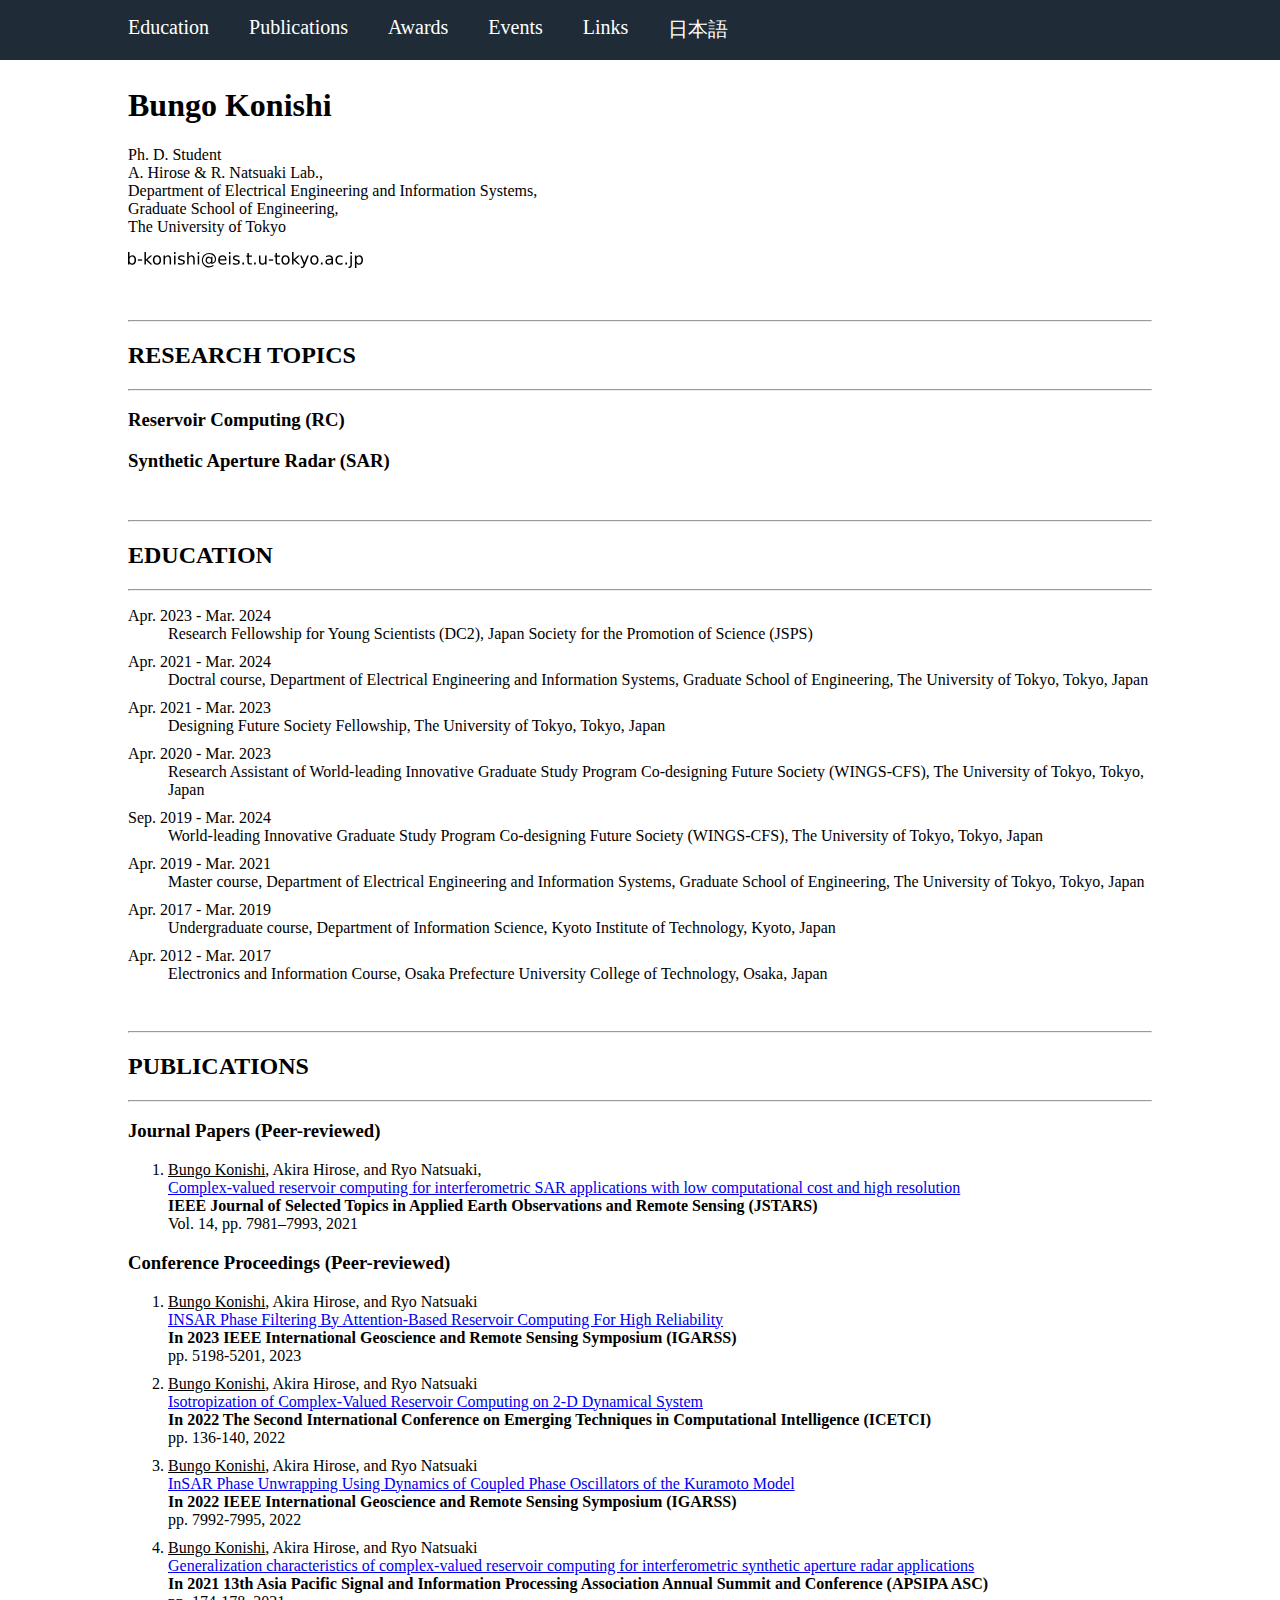
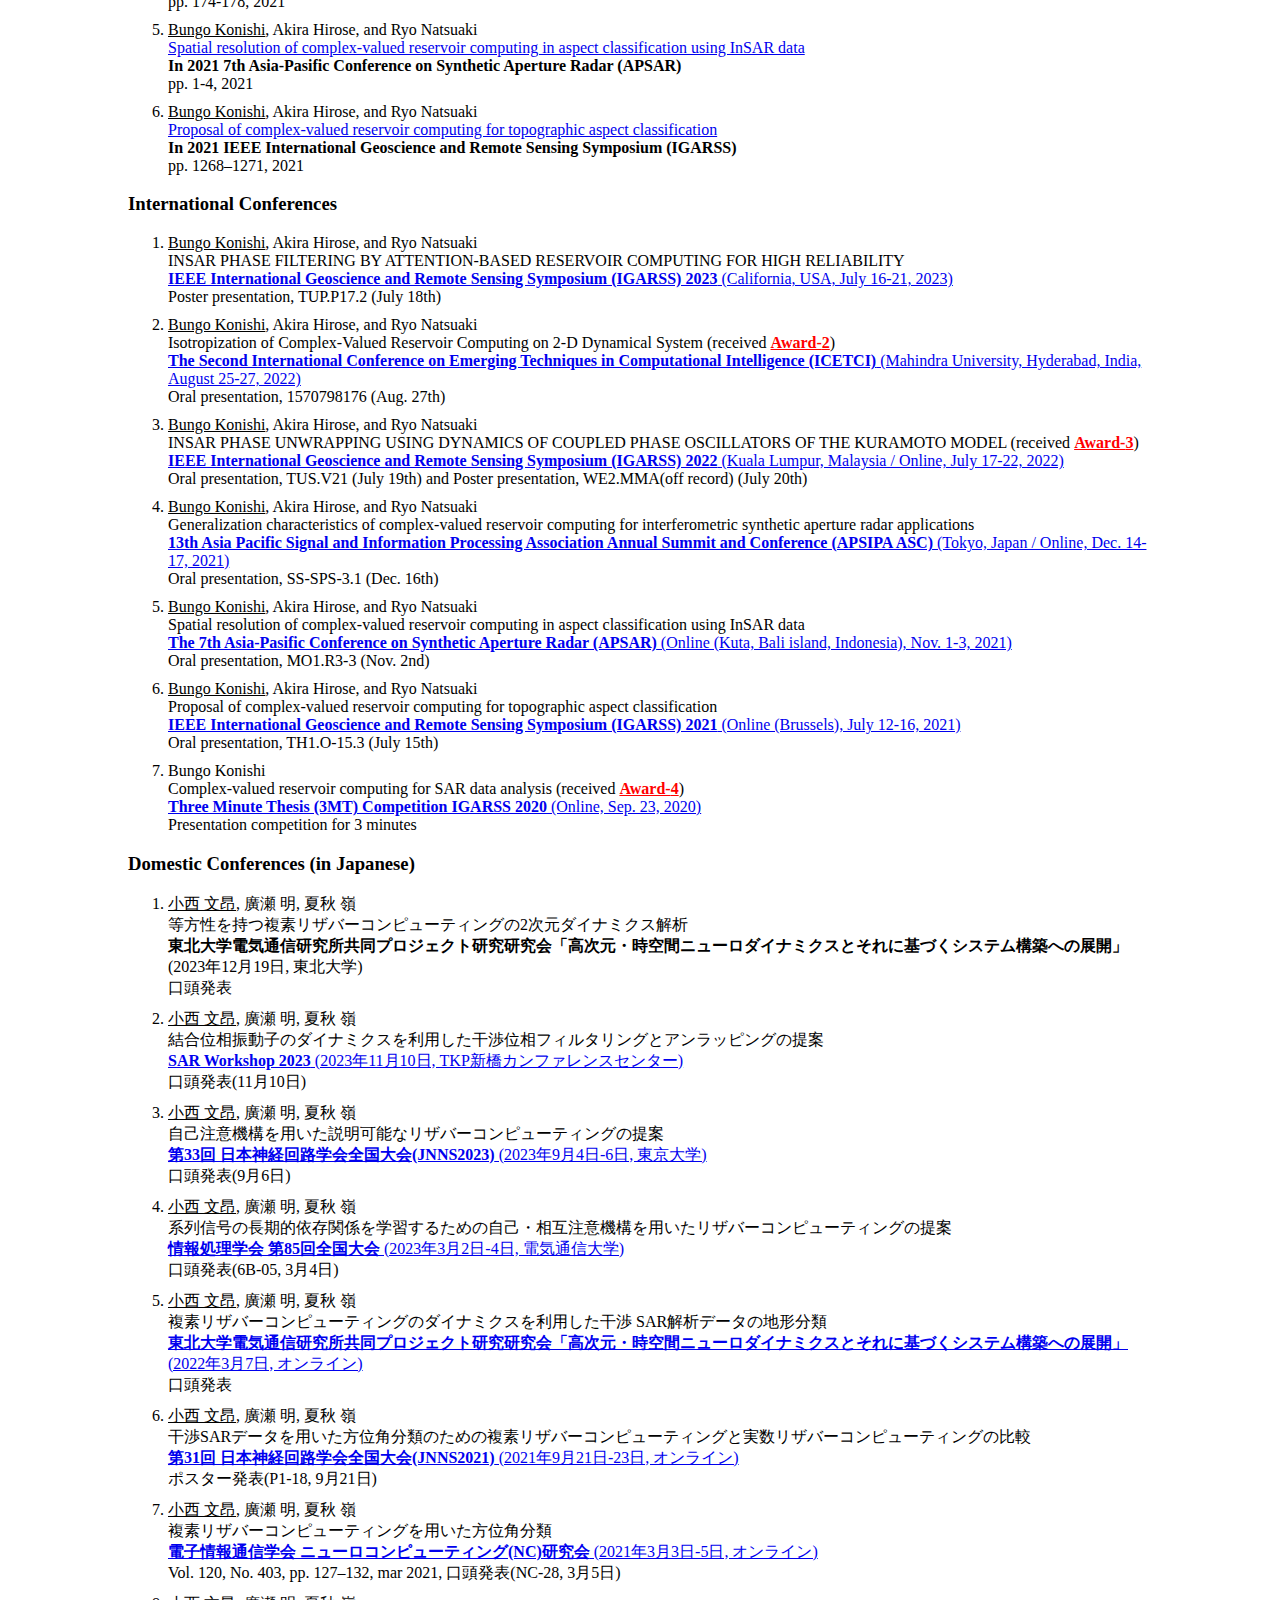
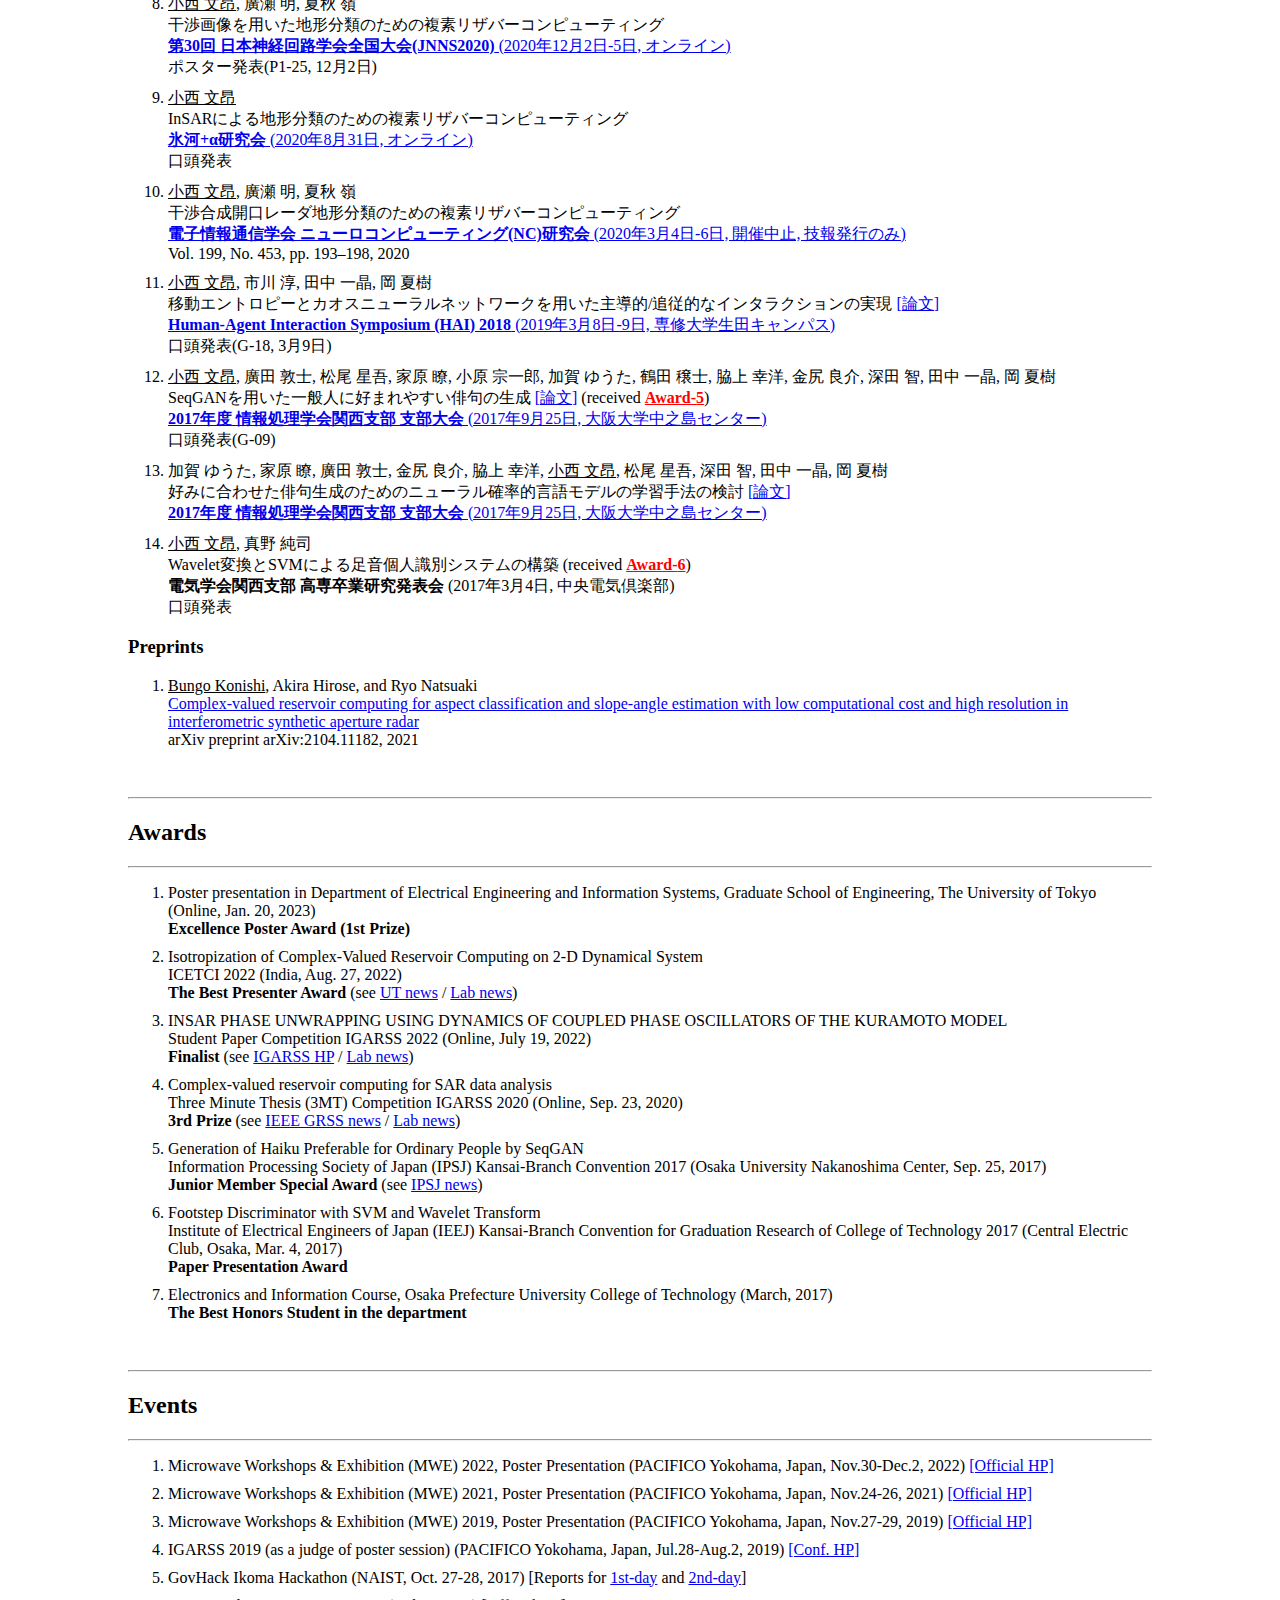
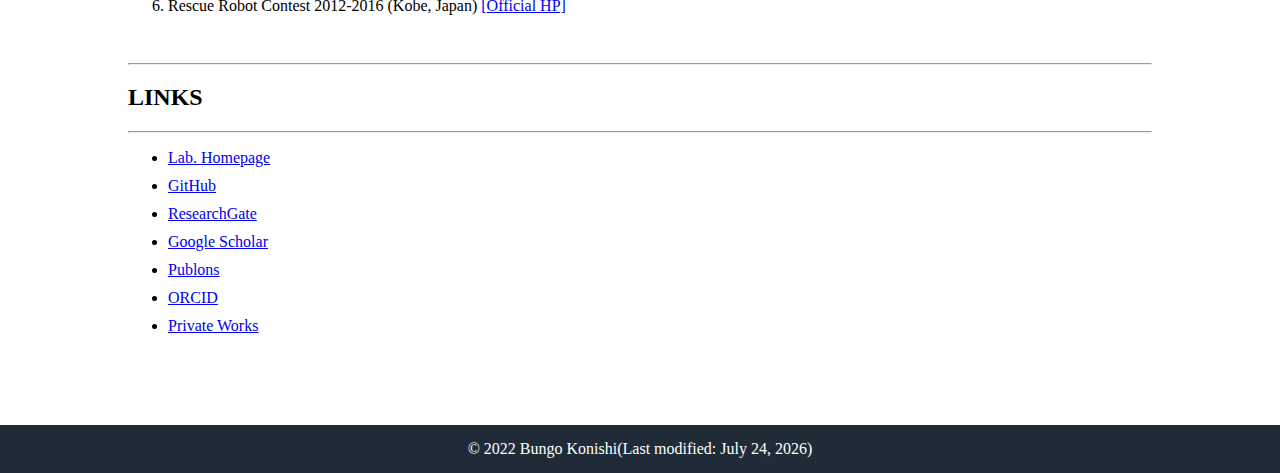
<file: index.html>
<!DOCTYPE html>
<html>
  <head>
    <meta http-equiv="Content-Type" content="text/html; charset=UTF-8">
    <meta name="format-detection" content="telephone=no">
    <meta name="viewport" content="width=device-width, initial-scale=1.0">

    <link rel="stylesheet" type="text/css" href="assets/css/index.css">
    <link rel="stylesheet" type="text/css" href="assets/css/mobile.css">
    <!-- Global site tag (gtag.js) - Google Analytics -->
    <script async src="https://www.googletagmanager.com/gtag/js?id=G-TQ9N5S80CD"></script>
    <script>
      window.dataLayer = window.dataLayer || [];
      function gtag(){dataLayer.push(arguments);}
      gtag('js', new Date());
      gtag('config', 'G-TQ9N5S80CD');
    </script>

    <script src="https://code.jquery.com/jquery-3.3.1.min.js" integrity="sha256-FgpCb/KJQlLNfOu91ta32o/NMZxltwRo8QtmkMRdAu8=" crossorigin="anonymous"></script>

    <meta name="keywords" content="Konishi Bungo,Bungo,小西文昂,文昂">

    <title>Bungo Konishi</title>
  </head>

  <body>

    <header id='header-pc'>

      <nav class='nav'>
        <ul class='header-toc'>
          <li><a href="#education" class='toc' ja='経歴'>Education</a></li>
          <li><a href="#publications" class='toc' ja='論文・発表'>Publications</a></li>
          <li><a href="#awards" class='toc' ja='受賞歴'>Awards</a></li>
          <li><a href="#events" class='toc' ja='イベント'>Events</a></li>
          <!--<li><a href="#skills" class='toc' ja='技能・スキル'>Skills</a></li> -->
          <li><a href="#links" class='toc' ja='関連リンク'>Links</a></li>
          <li><a href='' class='toc en-btn lang'>ENGLISH</a></li>
          <li><a href='' class='toc ja-btn lang'>日本語</a></li>

          <!--<li><img class='img-icon' src='assets/GitHub-Mark-120px-plus.png'></li>-->
        </ul>

      </nav>


    </header>

    <header id='header-mobile'>
      <div class="h-menu">
        <input id="h-menu_checkbox" class="h-menuCheckbox" type="checkbox">
        <label class="h-menu_icon" for="h-menu_checkbox"><span class="hamburger-icon"></span></label>
        <label id="h-menu_black" class="h-menuCheckbox" for="h-menu_checkbox"></label>
        <div id="h-menu_content">
          <ul>
            <li><a href="#education" class='toc' ja='経歴'>Education</a></li>
            <li><a href="#publications" class='toc' ja='論文・発表'>Publications</a></li>
            <li><a href="#awards" class='toc' ja='受賞歴'>Awards</a></li>
            <li><a href="#events" class='toc' ja='イベント'>Events</a></li>
            <li><a href="#skills" class='toc' ja='技能・スキル'>Skills</a></li> 
            <li><a href="#links" class='toc' ja='関連リンク'>Links</a></li>
            <li><a href='' class='toc en-btn lang'>ENGLISH</a></li>
            <li><a href='' class='toc ja-btn lang'>日本語</a></li>
            <li><span ja='文字サイズ'>Font Size</span> <input type='range' min='-50' max='50' class='font-size'></li>
          </ul>
        </div>
      </div>
    </header>


    <main>

    <h1 ja='小西　文昂'>Bungo Konishi</h1>

    <p ja='東京大学大学院 工学系研究科 電気系工学専攻<br>廣瀬・夏秋研究室<br>博士課程'>
      Ph. D. Student<br>
      A. Hirose &amp; R. Natsuaki Lab.,<br>
      Department of Electrical Engineering and Information Systems,<br>
      Graduate School of Engineering,<br>
      The University of Tokyo<br>
    </p>
    <p>
    <img class='fixed-characters' src='assets/contact.svg'/>
    </p>


    <hr id="topic" class='top-hr'>
    <h2 ja='研究トピック'>RESEARCH TOPICS</h2>
    <hr>
    <h3 ja='リザバーコンピューティング (RC)'>Reservoir Computing (RC)</h3>
    <h3 ja='合成開口レーダ (SAR)'>Synthetic Aperture Radar (SAR)</h3>

    <hr id="education" class='top-hr'>
    <h2 ja='経歴'>EDUCATION</h2>
    <hr>

    <dl>
      <dt>Apr. 2023 - Mar. 2024</dt>
      <dd ja='日本学術振興会 特別研究員(DC2)'>Research Fellowship for Young Scientists (DC2), Japan Society for the Promotion of Science (JSPS)</dd>
      <dt>Apr. 2021 - Mar. 2024</dt>
      <dd ja='東京大学大学院 工学系研究科 電気系工学専攻 博士課程'>Doctral course, Department of Electrical Engineering and Information Systems, Graduate School of Engineering, The University of Tokyo, Tokyo, Japan</dd>
      <dt>Apr. 2021 - Mar. 2023</dt>
      <dd ja='東京大学未来社会デザインフェローシップ'>Designing Future Society Fellowship, The University of Tokyo, Tokyo, Japan</dd>
      <dt>Apr. 2020 - Mar. 2023</dt>
      <dd ja='東京大学「未来社会協創」国際卓越大学院 リサーチアシスタント'>Research Assistant of World-leading Innovative Graduate Study Program Co-designing Future Society (WINGS-CFS), The University of Tokyo, Tokyo, Japan</dd>
      <dt>Sep. 2019 - Mar. 2024</dt>
      <dd ja='東京大学「未来社会協創」国際卓越大学院'>World-leading Innovative Graduate Study Program Co-designing Future Society (WINGS-CFS), The University of Tokyo, Tokyo, Japan</dd>
      <dt>Apr. 2019 - Mar. 2021</dt>
      <dd ja='東京大学大学院 工学系研究科 電気系工学専攻 修士課程'>Master course, Department of Electrical Engineering and Information Systems, Graduate School of Engineering, The University of Tokyo, Tokyo, Japan</dd>
      <!--<dt>Apr. 2017 - Sept. 2017</dt>
      -<dd ja='村田製作所 インターンシップ'>Internship at Murata Manufacturing Co., Ltd., Kyoto, Japan</dd>-->
      <dt>Apr. 2017 - Mar. 2019</dt>
      <dd ja='京都工芸繊維大学 工芸科学部 情報工学課程'>Undergraduate course, Department of Information Science, Kyoto Institute of Technology, Kyoto, Japan</dd>
      <!--<dt>Aug. 2015</dt>
      <dd ja='豊橋技術科学大学 インターンシップ'>Internship at Toyohashi University of Technology, Aichi, Japan</dd>-->
      <dt>Apr. 2012 - Mar. 2017</dt>
      <dd ja='大阪府立大学工業高等専門学校 総合工学システム学科 電子情報コース'>Electronics and Information Course, Osaka Prefecture University College of Technology, Osaka, Japan</dd>
    </dl>

    <hr id="publications" class='top-hr'>
    <h2 ja='論文・発表'>PUBLICATIONS</h2>
    <hr>

    <h3 ja='査読付き論文誌'>Journal Papers (Peer-reviewed)</h3>
    <ol>
      <li>
        <u>Bungo Konishi</u>, Akira Hirose, and Ryo Natsuaki,<br>
        <a href="https://ieeexplore.ieee.org/document/9508158" target="_blank" rel="noopener noreferrer">Complex-valued reservoir computing for interferometric SAR applications with low computational cost and high resolution</a><br>
        <strong>IEEE Journal of Selected Topics in Applied Earth Observations and Remote Sensing (JSTARS)</strong><br>
        Vol. 14, pp. 7981–7993, 2021
      </li>
    </ol>

    <h3 ja='査読付き国際会議論文'>Conference Proceedings (Peer-reviewed)</h3>
    <ol>
      <li>
        <u>Bungo Konishi</u>, Akira Hirose, and Ryo Natsuaki<br>
        <a href="https://ieeexplore.ieee.org/document/10282066" target="_blank" rel="noopener noreferrer">INSAR Phase Filtering By Attention-Based Reservoir Computing For High Reliability</a><br>
        <strong>In 2023 IEEE International Geoscience and Remote Sensing Symposium (IGARSS)</strong><br>
        pp. 5198-5201, 2023
      </li>
      <li>
        <u>Bungo Konishi</u>, Akira Hirose, and Ryo Natsuaki<br>
        <a href="https://ieeexplore.ieee.org/document/9921365" target="_blank" rel="noopener noreferrer">Isotropization of Complex-Valued Reservoir Computing on 2-D Dynamical System</a><br>
        <strong>In 2022 The Second International Conference on Emerging Techniques in Computational Intelligence (ICETCI)</strong><br>
        pp. 136-140, 2022
      </li>
      <li>
        <u>Bungo Konishi</u>, Akira Hirose, and Ryo Natsuaki<br>
        <a href="https://ieeexplore.ieee.org/document/9883656" target="_blank" rel="noopener noreferrer">InSAR Phase Unwrapping Using Dynamics of Coupled Phase Oscillators of the Kuramoto Model</a><br>
        <strong>In 2022 IEEE International Geoscience and Remote Sensing Symposium (IGARSS)</strong><br>
        pp. 7992-7995, 2022
      </li>
      <li>
        <u>Bungo Konishi</u>, Akira Hirose, and Ryo Natsuaki<br>
        <a href="https://ieeexplore.ieee.org/document/9689245" target="_blank" rel="noopener noreferrer">Generalization characteristics of complex-valued reservoir computing for interferometric synthetic aperture radar applications</a><br>
        <strong>In 2021 13th Asia Pacific Signal and Information Processing Association Annual Summit and Conference (APSIPA ASC)</strong><br>
        pp. 174-178, 2021
      </li>
      <li>
        <u>Bungo Konishi</u>, Akira Hirose, and Ryo Natsuaki<br>
        <a href="https://ieeexplore.ieee.org/document/9688400" target="_blank" rel="noopener noreferrer">Spatial resolution of complex-valued reservoir computing in aspect classification using InSAR data</a><br>
        <strong>In 2021 7th Asia-Pasific Conference on Synthetic Aperture Radar (APSAR)</strong><br>
        pp. 1-4, 2021
      </li>
      <li>
        <u>Bungo Konishi</u>, Akira Hirose, and Ryo Natsuaki<br>
        <a href="https://ieeexplore.ieee.org/document/9554751" target="_blank" rel="noopener noreferrer">Proposal of complex-valued reservoir computing for topographic aspect classification</a><br>
        <strong>In 2021 IEEE International Geoscience and Remote Sensing Symposium (IGARSS)</strong><br>
        pp. 1268–1271, 2021
      </li>
    </ol>

    <h3 ja='国際会議発表'>International Conferences</h3>
    <ol>
      <li>
        <u>Bungo Konishi</u>, Akira Hirose, and Ryo Natsuaki<br>
        INSAR PHASE FILTERING BY ATTENTION-BASED RESERVOIR COMPUTING FOR HIGH RELIABILITY<br>
        <a href="https://www.2023.ieeeigarss.org/" target="_blank" rel="noopener noreferrer"><strong>IEEE International Geoscience and Remote Sensing Symposium (IGARSS) 2023</strong> (California, USA, July 16-21, 2023)</a><br>
        Poster presentation, TUP.P17.2 (July 18th)
      </li>
      <li>
        <u>Bungo Konishi</u>, Akira Hirose, and Ryo Natsuaki<br>
        Isotropization of Complex-Valued Reservoir Computing on 2-D Dynamical System (received <a href='#awards'>Award-<span class='icetci22'></span></a>)<br>
        <a href="https://www.ietcint.com/" target="_blank" rel="noopener noreferrer"><strong>The Second International Conference on Emerging Techniques in Computational Intelligence (ICETCI)</strong> (Mahindra University, Hyderabad, India, August 25-27, 2022)</a><br>
        Oral presentation, 1570798176 (Aug. 27th)
      </li>
      <li>
        <u>Bungo Konishi</u>, Akira Hirose, and Ryo Natsuaki<br>
        INSAR PHASE UNWRAPPING USING DYNAMICS OF COUPLED PHASE OSCILLATORS OF THE KURAMOTO MODEL (received <a href='#awards'>Award-<span class='igarss22'></span></a>)<br>
        <a href="https://www.igarss2022.org/" target="_blank" rel="noopener noreferrer"><strong>IEEE International Geoscience and Remote Sensing Symposium (IGARSS) 2022</strong> (Kuala Lumpur, Malaysia / Online, July 17-22, 2022)</a><br>
        Oral presentation, TUS.V21 (July 19th) and Poster presentation, WE2.MMA(off record) (July 20th)
      </li>
      <li>
        <u>Bungo Konishi</u>, Akira Hirose, and Ryo Natsuaki<br>
        Generalization characteristics of complex-valued reservoir computing for interferometric synthetic aperture radar applications<br>
        <a href="https://www.apsipa2021.org/" target="_blank" rel="noopener noreferrer"><strong>13th Asia Pacific Signal and Information Processing Association Annual Summit and Conference (APSIPA ASC)</strong> (Tokyo, Japan / Online, Dec. 14-17, 2021)</a><br>
        Oral presentation, SS-SPS-3.1 (Dec. 16th)
      </li>
      <li>
        <u>Bungo Konishi</u>, Akira Hirose, and Ryo Natsuaki<br>
        Spatial resolution of complex-valued reservoir computing in aspect classification using InSAR data<br>
        <a href="https://apsar2021.org/" target="_blank" rel="noopener noreferrer"><strong>The 7th Asia-Pasific Conference on Synthetic Aperture Radar (APSAR)</strong> (Online (Kuta, Bali island, Indonesia), Nov. 1-3, 2021)</a><br>
        Oral presentation, MO1.R3-3 (Nov. 2nd)
      </li>
      <li>
        <u>Bungo Konishi</u>, Akira Hirose, and Ryo Natsuaki<br>
        Proposal of complex-valued reservoir computing for topographic aspect classification<br>
        <a href="https://igarss2021.com/" target="_blank" rel="noopener noreferrer"><strong>IEEE International Geoscience and Remote Sensing Symposium (IGARSS) 2021</strong> (Online (Brussels), July 12-16, 2021)</a><br>
        Oral presentation, TH1.O-15.3 (July 15th)
      </li>
      <li>
        Bungo Konishi<br>
        Complex-valued reservoir computing for SAR data analysis (received <a href='#awards'>Award-<span class='igarss20'></span></a>)<br>
        <a href="https://www.grss-ieee.org/news-2/three-minute-thesis-3mt-competition-igarss-2020/" target="_blank" rel="noopener noreferrer"><strong>Three Minute Thesis (3MT) Competition IGARSS 2020</strong> (Online, Sep. 23, 2020)</a><br>
        Presentation competition for 3 minutes
      </li>
    </ol>

    <h3 ja='国内会議発表'>Domestic Conferences (in Japanese)</h3>
    <ol>
      <li>
        <u>小西 文昂</u>, 廣瀬 明, 夏秋 嶺<br>
        等方性を持つ複素リザバーコンピューティングの2次元ダイナミクス解析<br>
        <strong>東北大学電気通信研究所共同プロジェクト研究研究会「高次元・時空間ニューロダイナミクスとそれに基づくシステム構築への展開」</strong> (2023年12月19日, 東北大学)<br>
        口頭発表
      </li>
      <li>
        <u>小西 文昂</u>, 廣瀬 明, 夏秋 嶺<br>
        結合位相振動子のダイナミクスを利用した干渉位相フィルタリングとアンラッピングの提案<br>
        <a href="https://www.ieee-jp.org/section/tokyo/chapter/GRS-29/events/sarworkshop2023/SARworkshop2023.html" target="_blank" rel="noopener noreferrer"><strong>SAR Workshop 2023</strong> (2023年11月10日, TKP新橋カンファレンスセンター)</a><br>
        口頭発表(11月10日)
      </li>
      <li>
        <u>小西 文昂</u>, 廣瀬 明, 夏秋 嶺<br>
        自己注意機構を用いた説明可能なリザバーコンピューティングの提案<br>
        <a href="https://am2023.jnns.org/" target="_blank" rel="noopener noreferrer"><strong>第33回 日本神経回路学会全国大会(JNNS2023)</strong> (2023年9月4日-6日, 東京大学)</a><br>
        口頭発表(9月6日)
      </li>
      <li>
        <u>小西 文昂</u>, 廣瀬 明, 夏秋 嶺<br>
        系列信号の長期的依存関係を学習するための自己・相互注意機構を用いたリザバーコンピューティングの提案<br>
        <a href="https://www.gakkai-web.net/ipsj/85/program85.html" target="_blank" rel="noopener noreferrer"><strong>情報処理学会 第85回全国大会</strong> (2023年3月2日-4日, 電気通信大学)</a><br>
        口頭発表(6B-05, 3月4日)
      </li>
      <li>
        <u>小西 文昂</u>, 廣瀬 明, 夏秋 嶺<br>
        複素リザバーコンピューティングのダイナミクスを利用した干渉 SAR解析データの地形分類<br>
        <a href="https://www.eis.t.u-tokyo.ac.jp/news/riec_CVNN2021/" target="_blank" rel="noopener noreferrer"><strong>東北大学電気通信研究所共同プロジェクト研究研究会「高次元・時空間ニューロダイナミクスとそれに基づくシステム構築への展開」</strong> (2022年3月7日, オンライン)</a><br>
        口頭発表
      </li>
      <li>
        <u>小西 文昂</u>, 廣瀬 明, 夏秋 嶺<br>
        干渉SARデータを用いた方位角分類のための複素リザバーコンピューティングと実数リザバーコンピューティングの比較<br>
        <a href="https://jnns2021.brainsci.net/" target="_blank" rel="noopener noreferrer"><strong>第31回 日本神経回路学会全国大会(JNNS2021)</strong> (2021年9月21日-23日, オンライン)</a><br>
        ポスター発表(P1-18, 9月21日)
      </li>
      <li>
        <u>小西 文昂</u>, 廣瀬 明, 夏秋 嶺<br>
        複素リザバーコンピューティングを用いた方位角分類<br>
        <a href="https://www.ieice.org/ken/form/index.php?tgs_regid=0113cca98cfa47404ddf2712baa5e825d7ce8c388509286d41a8c00abd71f7fc&cmd=info" target="_blank" rel="noopener noreferrer"><strong>電子情報通信学会 ニューロコンピューティング(NC)研究会</strong> (2021年3月3日-5日, オンライン)</a><br>
        Vol. 120, No. 403, pp. 127–132, mar 2021, 口頭発表(NC-28, 3月5日)
      </li>
      <li>
        <u>小西 文昂</u>, 廣瀬 明, 夏秋 嶺<br>
        干渉画像を用いた地形分類のための複素リザバーコンピューティング<br>
        <a href="http://www.nanospin.riec.tohoku.ac.jp/JNNS2020/" target="_blank" rel="noopener noreferrer"><strong>第30回 日本神経回路学会全国大会(JNNS2020)</strong> (2020年12月2日-5日, オンライン)</a><br>
        ポスター発表(P1-25, 12月2日)
      </li>
      <li>
        <u>小西 文昂</u><br>
        InSARによる地形分類のための複素リザバーコンピューティング<br>
        <a href="http://nagy-lab.skr.jp/?p=2736" target="_blank" rel="noopener noreferrer"><strong>氷河+α研究会</strong> (2020年8月31日, オンライン)</a><br>
        口頭発表
      </li>
      <li>
        <u>小西 文昂</u>, 廣瀬 明, 夏秋 嶺<br>
        干渉合成開口レーダ地形分類のための複素リザバーコンピューティング<br>
        <a href="https://www.ieice.org/ken/form/index.php?tgs_regid=d6034ed93c118787e0071096e68172be91620eb71b3cffb0c175521e1cc822b7&cmd=info" target="_blank" rel="noopener noreferrer"><strong>電子情報通信学会 ニューロコンピューティング(NC)研究会</strong> (2020年3月4日-6日, 開催中止, 技報発行のみ)</a><br>
        Vol. 199, No. 453, pp. 193–198, 2020
      </li>
      <li>
        <u>小西 文昂</u>, 市川 淳, 田中 一晶, 岡 夏樹<br>
        移動エントロピーとカオスニューラルネットワークを用いた主導的/追従的なインタラクションの実現 <a href="https://hai-conference.net/proceedings/HAI2018/html/paper/paper-G-18.html" target="_blank" rel="noopener noreferrer">[論文]</a><br>
        <a href="https://hai-conference.net/proceedings/HAI2018/html/paper/paper-G-18.html" target="_blank" rel="noopener noreferrer"><strong>Human-Agent Interaction Symposium (HAI) 2018</strong> (2019年3月8日-9日, 専修大学生田キャンパス)</a><br>
        口頭発表(G-18, 3月9日)
      </li>
      <li>
        <u>小西 文昂</u>, 廣田 敦士, 松尾 星吾, 家原 瞭, 小原 宗一郎, 加賀 ゆうた, 鶴田 穣士, 脇上 幸洋, 金尻 良介, 深田 智, 田中 一晶, 岡 夏樹<br>
        SeqGANを用いた一般人に好まれやすい俳句の生成 <a href="https://ipsj.ixsq.nii.ac.jp/ej/index.php?active_action=repository_view_main_item_detail&amp;page_id=13&amp;block_id=8&amp;item_id=184525&amp;item_no=1" target="_blank" rel="noopener noreferrer">[論文]</a> (received <a href='#awards'>Award-<span class='jsps17'></span></a>)<br>
        <a href="http://kansai.ipsj.or.jp/2017sibutaikai_kaisai/" target="_blank" rel="noopener noreferrer"><strong>2017年度 情報処理学会関西支部 支部大会</strong> (2017年9月25日, 大阪大学中之島センター)</a><br>
        口頭発表(G-09)
      </li>
      <li>
        加賀 ゆうた, 家原 瞭, 廣田 敦士, 金尻 良介, 脇上 幸洋, <u>小西 文昂</u>, 松尾 星吾, 深田 智, 田中 一晶, 岡 夏樹<br>
        好みに合わせた俳句生成のためのニューラル確率的言語モデルの学習手法の検討 <a href="https://ipsj.ixsq.nii.ac.jp/ej/?action=pages_view_main&active_action=repository_view_main_item_detail&item_id=184554&item_no=1&page_id=13&block_id=8" target="_blank" rel="noopener noreferrer">[論文]</a><br>
        <a href="http://kansai.ipsj.or.jp/2017sibutaikai_kaisai/" target="_blank" rel="noopener noreferrer"><strong>2017年度 情報処理学会関西支部 支部大会</strong> (2017年9月25日, 大阪大学中之島センター)</a>
      </li>
      <li>
        <u>小西 文昂</u>, 真野 純司<br>
        Wavelet変換とSVMによる足音個人識別システムの構築 (received <a href='#awards'>Award-<span class='ieej17'></span></a>)<br>
        <strong>電気学会関西支部 高専卒業研究発表会</strong> (2017年3月4日, 中央電気倶楽部)<br>
        口頭発表
      </li>
    </ol>


    <h3 ja='プレプリント'>Preprints</h3>
    <ol>
      <li>
        <u>Bungo Konishi</u>, Akira Hirose, and Ryo Natsuaki<br>
        <a href="https://arxiv.org/abs/2104.11182" target="_blank" rel="noopener noreferrer">Complex-valued reservoir computing for aspect classification and slope-angle estimation with low computational cost and high resolution in interferometric synthetic aperture radar<br></a>
          arXiv preprint arXiv:2104.11182, 2021
      </li>
    </ol>

    <hr id="awards" class='top-hr'>
    <h2 ja='受賞歴'>Awards</h2>
    <hr>

    <ol id="awards-list">
      <li id='award-ut23'>
        <!--<span ja='自己・相互注意機構を用いたリザバーコンピューティングによる系列信号の長期的依存関係の学習'>Proposal of reservoir computing by using self- and cross-attention mechanisms for long-term sequential dependencies</span><br>-->
        <span ja='東京大学大学院工学系研究科電気系工学専攻 ポスター発表会 (オンライン, 2023年1月20日)'>Poster presentation in Department of Electrical Engineering and Information Systems, Graduate School of Engineering, The University of Tokyo (Online, Jan. 20, 2023)</span><br>
        <strong ja='優秀ポスター賞 (1位)'>Excellence Poster Award (1st Prize)</strong>
      </li>
      <li id='award-icetci22'>
        Isotropization of Complex-Valued Reservoir Computing on 2-D Dynamical System<br>
        ICETCI 2022 (India, Aug. 27, 2022)<br>
        <strong>The Best Presenter Award</strong>
        (see <span ja='<a href="http://www.t.u-tokyo.ac.jp/topics/tp2022-09-09-001" target="_blank" rel="noopener noreferrer">UT news</a>'><a href="http://www.t.u-tokyo.ac.jp/en/topics/tp2022-09-09-001" target="_blank" rel="noopener noreferrer">UT news</a></span> / <a href="https://www.eis.t.u-tokyo.ac.jp/news/20220827ICETCI_Konishi/" target="_blank" rel="noopener noreferrer">Lab news</a>)
      </li>
      <li id='award-igarss22'>
        INSAR PHASE UNWRAPPING USING DYNAMICS OF COUPLED PHASE OSCILLATORS OF THE KURAMOTO MODEL<br>
        Student Paper Competition IGARSS 2022 (Online, July 19, 2022)<br>
        <strong>Finalist</strong>
        (see <a href="https://www.igarss2022.org/view_session.php?SessionID=1303" target="_blank" rel="noopener noreferrer">IGARSS HP</a> / <a href="https://www.eis.t.u-tokyo.ac.jp/news/20220719IGARSS_SPC_Konishi/" target="_blank" rel="noopener noreferrer">Lab news</a>)
      </li>
      <li id='award-igarss20'>
        Complex-valued reservoir computing for SAR data analysis<br>
        Three Minute Thesis (3MT) Competition IGARSS 2020 (Online, Sep. 23, 2020)<br>
        <strong>3rd Prize</strong>
        (see <a href="https://www.grss-ieee.org/news-2/three-minute-thesis-3mt-competition-winners-2/" target="_blank" rel="noopener noreferrer">IEEE GRSS news</a> / <a href="https://www.eis.t.u-tokyo.ac.jp/news/20200923Konishi3MT/" target="_blank" rel="noopener noreferrer">Lab news</a>)
      </li>
      <li id='award-jsps17'>
        <span ja='SeqGANを用いた一般人に好まれやすい俳句の生成'>Generation of Haiku Preferable for Ordinary People by SeqGAN</span><br>
        <span ja='2017年度 情報処理学会関西支部 支部大会 (大阪大学中之島センター, 2017年9月25日)'>Information Processing Society of Japan (IPSJ) Kansai-Branch Convention 2017 (Osaka University Nakanoshima Center, Sep. 25, 2017)</span><br>
        <strong ja='ジュニア会員特別賞'>Junior Member Special Award</strong>
        (see <a href="https://kansai.ipsj.or.jp/record/2017.html" target="_blank" rel="noopener noreferrer">IPSJ news</a>)
      </li>
      <li id='award-ieej17'>
        <span ja='Wavelet変換とSVMによる足音個人識別システムの構築'>Footstep Discriminator with SVM and Wavelet Transform</span><br>
        <span ja='電気学会関西支部 高専卒業研究発表会 (中央電気倶楽部, 2017年3月4日)'>Institute of Electrical Engineers of Japan (IEEJ) Kansai-Branch Convention for Graduation Research of College of Technology 2017 (Central Electric Club, Osaka, Mar. 4, 2017)</span><br>
        <strong ja='論文発表賞'>Paper Presentation Award</strong>
      </li>
      <li>
        <span ja='大阪府立大学工業高等専門学校 電子情報コース (2017年3月)'>Electronics and Information Course, Osaka Prefecture University College of Technology (March, 2017)</span><br>
        <strong ja='精励賞'>The Best Honors Student in the department</strong>
      </li>
    </ol>

    
    <hr id="events" class='top-hr'>
    <h2 ja='イベント'>Events</h2>
    <hr>

    <ol>
      <li><span ja='マイクロウェーブ展 MWE 2022 大学展示プレゼンテーション (パシフィコ横浜 2022年11月30日〜12月2日)'>Microwave Workshops &amp; Exhibition (MWE) 2022, Poster Presentation (PACIFICO Yokohama, Japan, Nov.30-Dec.2, 2022)</span> <a href="https://apmc-mwe.org/MicrowaveExhibition2022/exhibition/univ/index.html" target="_blank" rel="noopener noreferrer">[Official HP]</a></li>
      <li><span ja='マイクロウェーブ展 MWE 2021 大学展示プレゼンテーション (パシフィコ横浜 2021年11月24日〜26日)'>Microwave Workshops &amp; Exhibition (MWE) 2021, Poster Presentation (PACIFICO Yokohama, Japan, Nov.24-26, 2021)</span> <a href="https://apmc-mwe.org/mwe2021/exhibition/univ/index.html" target="_blank" rel="noopener noreferrer">[Official HP]</a></li>
      <li><span ja='マイクロウェーブ展 MWE 2019 大学展示プレゼンテーション (パシフィコ横浜 2019年11月27日〜29日)'>Microwave Workshops &amp; Exhibition (MWE) 2019, Poster Presentation (PACIFICO Yokohama, Japan, Nov.27-29, 2019)</span> <a href="https://apmc-mwe.org/mwe2019/exhibition/univ/index.html" target="_blank" rel="noopener noreferrer">[Official HP]</a></li>
      <li><span ja='IGARSS 2019 (ポスター発表審査員) (パシフィコ横浜 2019年7月28日〜8月2日)'>IGARSS 2019 (as a judge of poster session) (PACIFICO Yokohama, Japan, Jul.28-Aug.2, 2019)</span> <a href="https://igarss2019.org/" target="_blank" rel="noopener noreferrer">[Conf. HP]</a></li>
      <li><span ja='GovHack生駒 ハッカソン (奈良先端科学技術大学院大学 2017年10月27日〜28日)'>GovHack Ikoma Hackathon (NAIST, Oct. 27-28, 2017)</span> [Reports for <a href="https://web.archive.org/web/20211020003655/https://www.code4ikoma.org/?p=159" target="_blank" rel="noopener noreferrer">1st-day</a> and <a href="https://web.archive.org/web/20211020005438/https://www.code4ikoma.org/?p=199" target="_blank" rel="noopener noreferrer">2nd-day</a>]</li>
      <li><span ja='レスキューロボットコンテスト 2012-2016 (神戸市)'>Rescue Robot Contest 2012-2016 (Kobe, Japan)</span> <a href="https://www.rescue-robot-contest.org/" target="_blank" rel="noopener noreferrer">[Official HP]</a></li>
    </ol>


    <!--
    <hr id="skills" class='top-hr'>
    <h2 ja='技能・スキル'>Skills</h2>
    <hr>

    <h3 ja='プログラミング言語'>Programming Languages</h3>
    Python, Java, C, C++, R, HTML/CSS, Javascript, Ruby, Verilog HDL, and Shell script

    <h3>Frameworks / Databases / Services</h3>
    Ruby on Rails, JQuery, Ajax, Bootstrap, MySQL, and Amazon EC2

    <h3>OS / IDE / Other Software</h3>
    Linux (Ubuntu/CentOS), Vim, Inkscape, Gimp, AWS Cloud9, Eclipse and CAD (Inventor/ProEngineer)

    <h3 ja='資格'>Certifications</h3>
    <span ja='第3種電気主任技術者'>The Third Class Electric Chief Engineer</span>, and <span ja='基本情報技術者'>Fundamental Information Technology Engineer</span>

    <h3 ja='その他'>Others</h3>
    Machining (Drilling machine, Lathe, Milling Machine, and Band saw), Mechanical design (CAD), and Circuit design (Arduino, Raspberry Pi, PIC and AVR)
    -->


    <hr id="links" class='top-hr'>
    <h2 ja='関連リンク'>LINKS</h2>
    <hr>

    <ul>
      <li><a href="https://www.eis.t.u-tokyo.ac.jp/" target="_blank" rel="noopener noreferrer">Lab. Homepage</a></li>
      <li><a href="https://github.com/b-konishi" target="_blank" rel="noopener noreferrer">GitHub</a></li>
      <!--<li><a href="https://twitter.com/bungo_konishi" target="_blank" rel="noopener noreferrer">Twitter</a></li>-->
      <li><a href="https://www.researchgate.net/profile/Bungo-Konishi" target="_blank" rel="noopener noreferrer">ResearchGate</a></li><a href="https://www.researchgate.net/profile/Bungo-Konishi" target="_blank" rel="noopener noreferrer">
      </a><li><a href="https://www.researchgate.net/profile/Bungo-Konishi" target="_blank" rel="noopener noreferrer"></a><a href="https://scholar.google.com/citations?user=cHPoKPEAAAAJ" target="_blank" rel="noopener noreferrer">Google Scholar</a></li>
      <li><a href="https://publons.com/researcher/4706357/bungo-konishi/" target="_blank" rel="noopener noreferrer">Publons</a></li>
      <li><a href="https://orcid.org/0000-0002-1388-7523" target="_blank" rel="noopener noreferrer">ORCID</a></li>
      <li><a href="./private-works/index.html">Private Works</a></li>
    </ul>

    </main>


    <footer>
      <ul>
        <li>&copy; 2022 Bungo Konishi</li>
        <li>(<span ja='最終更新日'>Last modified</span>:&nbsp;<span id='last-modified'></span>)</li>
      </ul>
    </footer>


    <script src="assets/js/base.js"></script>
    <script src="assets/js/lang.js"></script>
    <script src="assets/js/ref.js"></script>
    <script src="assets/js/scroll.js"></script>
    <script src="assets/js/time.js"></script>
    <script src="assets/js/resize.js"></script>
    <script src="assets/js/menu.js"></script>
  
  </body>
</html>
</file>
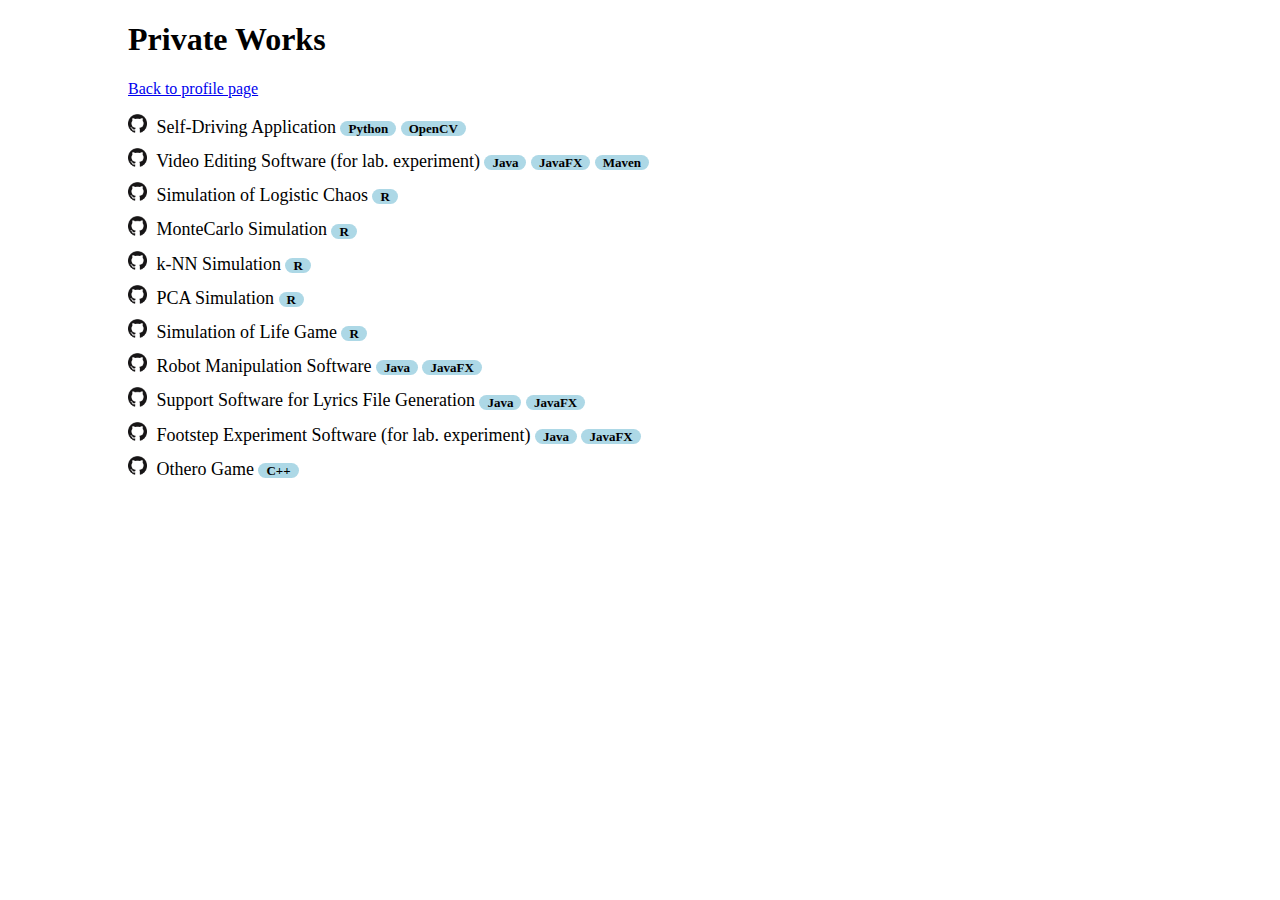
<file: private-works/index.html>
<!DOCTYPE html>
<html>
  <head>
    <meta http-equiv="Content-Type" content="text/html; charset=UTF-8">
    <link rel="stylesheet" type="text/css" href="./works.css">
    <title>Private Works</title>
  </head>

  <body>
    <h1>Private Works</h1>

    <p class='links'>
    <a href='https://b-konishi.github.io'>Back to profile page</a>
    </p>

    <dl id='works-list'>
      <dt>
        <a href='https://github.com/b-konishi/SelfDrivingApp' target="_blank" rel="noopener noreferrer"><img class='img-icon' src='../assets/GitHub-Mark-120px-plus.png'></a>
        <!--<a href='./self-driving-app.html'>Self-Driving Application</a>-->
        Self-Driving Application
        <span class='lang-tag'>Python</span>
        <span class='lang-tag'>OpenCV</span>
      </dt>
      <dd></dd>

      <dt>
        <a href='https://github.com/b-konishi/evaluation_software' target="_blank" rel="noopener noreferrer"><img class='img-icon' src='../assets/GitHub-Mark-120px-plus.png'></a>
        Video Editing Software (for lab. experiment)
        <span class='lang-tag'>Java</span>
        <span class='lang-tag'>JavaFX</span>
        <span class='lang-tag'>Maven</span>
      </dt>
      <dd></dd>

      <dt>
        <a href='https://github.com/b-konishi/Logistic_chaos' target="_blank" rel="noopener noreferrer"><img class='img-icon' src='../assets/GitHub-Mark-120px-plus.png'></a>
        Simulation of Logistic Chaos
        <span class='lang-tag'>R</span>
      </dt>
      <dd></dd>

      <dt>
        <a href='https://github.com/b-konishi/MonteCarlo' target="_blank" rel="noopener noreferrer"><img class='img-icon' src='../assets/GitHub-Mark-120px-plus.png'></a>
        MonteCarlo Simulation
        <span class='lang-tag'>R</span>
      </dt>
      <dd></dd>

      <dt>
        <a href='https://github.com/b-konishi/kNN_Majority' target="_blank" rel="noopener noreferrer"><img class='img-icon' src='../assets/GitHub-Mark-120px-plus.png'></a>
        k-NN Simulation
        <span class='lang-tag'>R</span>
      </dt>
      <dd></dd>

      <dt>
        <a href='https://github.com/b-konishi/PCA' target="_blank" rel="noopener noreferrer"><img class='img-icon' src='../assets/GitHub-Mark-120px-plus.png'></a>
        PCA Simulation
        <span class='lang-tag'>R</span>
      </dt>
      <dd></dd>

      <dt>
        <a href='https://github.com/b-konishi/Conway-s-game-of-life' target="_blank" rel="noopener noreferrer"><img class='img-icon' src='../assets/GitHub-Mark-120px-plus.png'></a>
        Simulation of Life Game
        <span class='lang-tag'>R</span>
      </dt>
      <dd></dd>

      <dt>
        <a href='https://github.com/b-konishi/SocketConnection' target="_blank" rel="noopener noreferrer"><img class='img-icon' src='../assets/GitHub-Mark-120px-plus.png'></a>
        Robot Manipulation Software
        <span class='lang-tag'>Java</span>
        <span class='lang-tag'>JavaFX</span>
      </dt>
      <dd></dd>

      <dt>
        <a href='https://github.com/b-konishi/LyricsGenerator' target="_blank" rel="noopener noreferrer"><img class='img-icon' src='../assets/GitHub-Mark-120px-plus.png'></a>
        Support Software for Lyrics File Generation
        <span class='lang-tag'>Java</span>
        <span class='lang-tag'>JavaFX</span>
      </dt>
      <dd></dd>

      <dt>
        <a href='https://github.com/b-konishi/FootstepExperimentSoftware' target="_blank" rel="noopener noreferrer"><img class='img-icon' src='../assets/GitHub-Mark-120px-plus.png'></a>
        Footstep Experiment Software (for lab. experiment)
        <span class='lang-tag'>Java</span>
        <span class='lang-tag'>JavaFX</span>
      </dt>
      <dd></dd>

      <dt>
        <a href='https://github.com/b-konishi/OtheroGame' target="_blank" rel="noopener noreferrer"><img class='img-icon' src='../assets/GitHub-Mark-120px-plus.png'></a>
        Othero Game
        <span class='lang-tag'>C++</span>
      </dt>
      <dd></dd>

    </dl>
  
  </body>
</html>
</file>
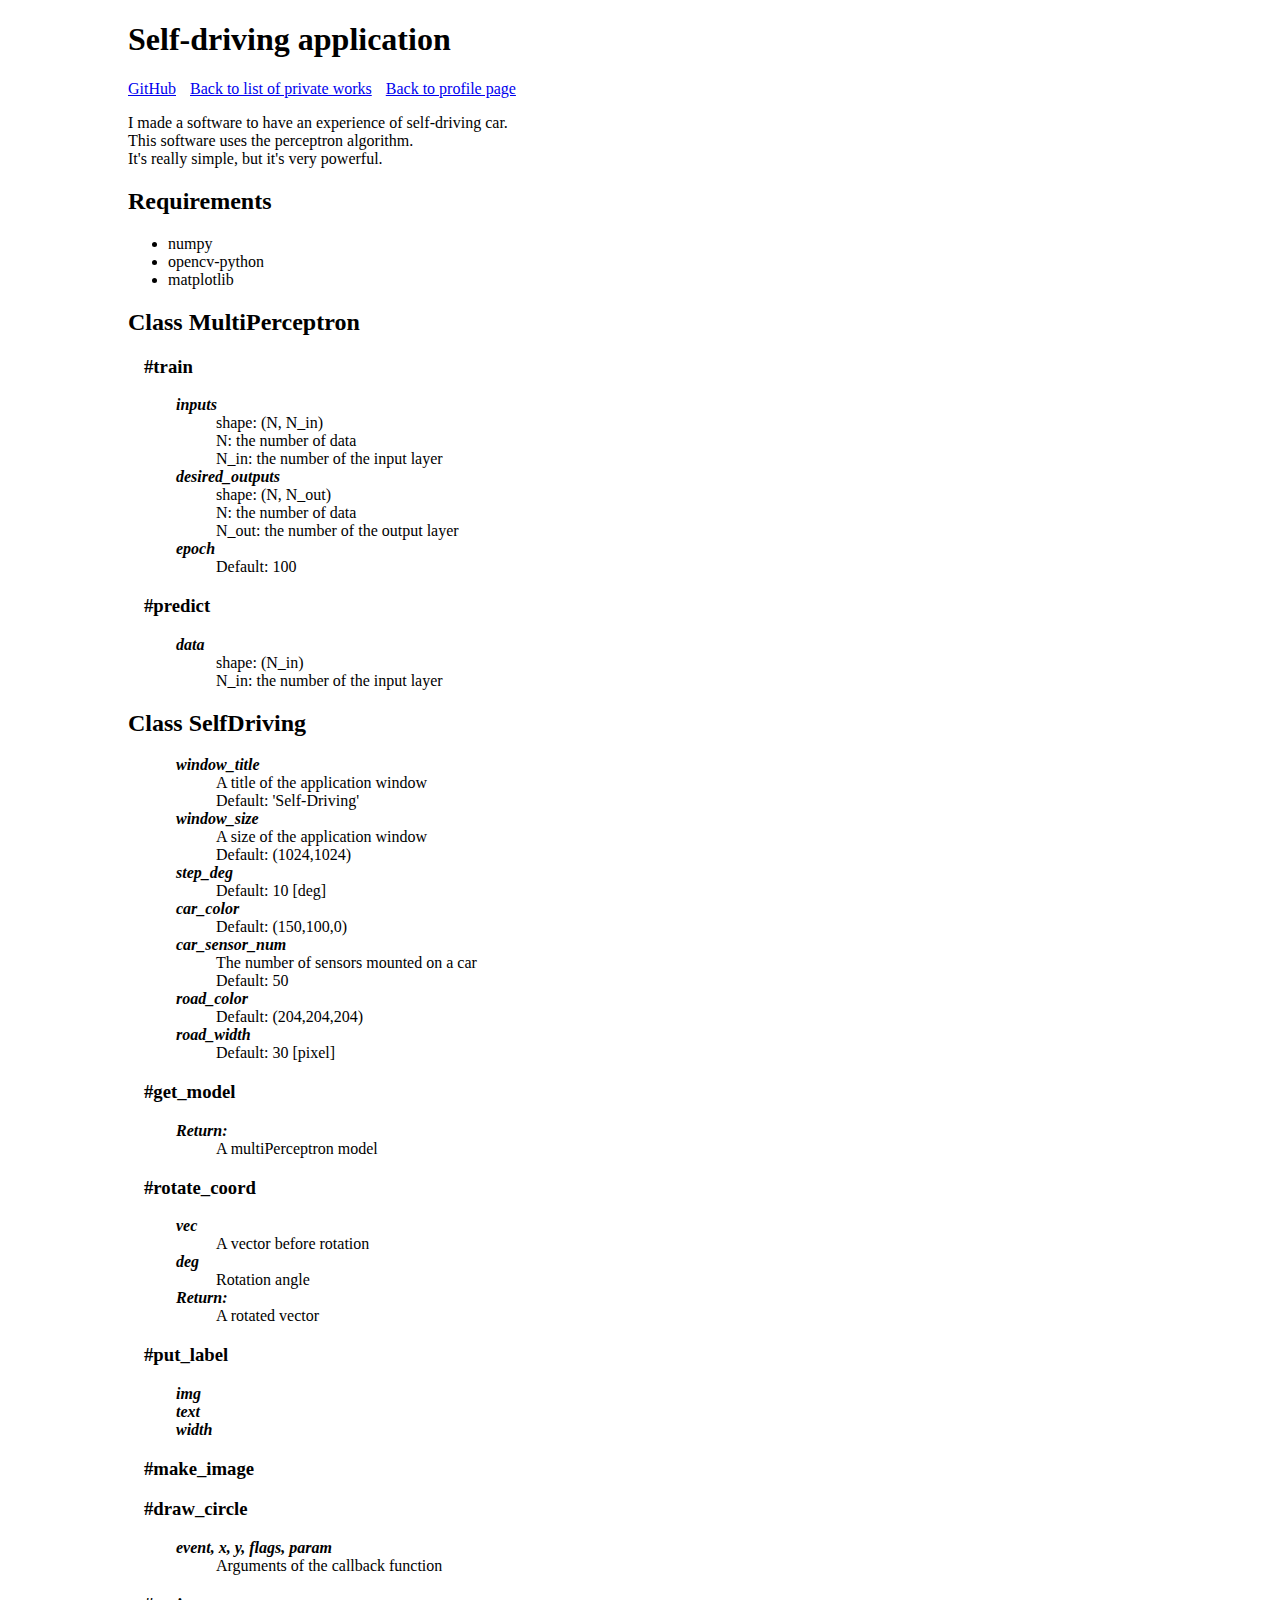
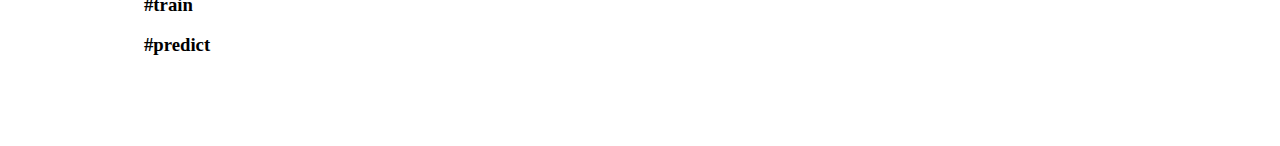
<file: private-works/self-driving-app.html>
<!DOCTYPE html>
<html>
  <head>
    <meta http-equiv="Content-Type" content="text/html; charset=UTF-8">
    <link rel="stylesheet" type="text/css" href="./works.css">
    <title>Self-driving application</title>
  </head>

  <body>
    <h1>Self-driving application</h1>

    <p class='links'>
    <a href='https://github.com/b-konishi/SelfDrivingApp' target="_blank" rel="noopener noreferrer">GitHub</a>
    <a href='./index.html'>Back to list of private works</a>
    <a href='https://b-konishi.github.io'>Back to profile page</a>
    </p>

    <p>
    I made a software to have an experience of self-driving car.<br>
    This software uses the perceptron algorithm.<br>
    It's really simple, but it's very powerful.<br>
    </p>

    <h2>Requirements</h2>
    <ul>
      <li>numpy</li>
      <li>opencv-python</li>
      <li>matplotlib</li>
    </ul>

    <h2>Class MultiPerceptron</h2>
    <h3 class='method'>#train</h3>
    <dl class='ref-description'>
      <dt>inputs</dt>
      <dd>shape: (N, N_in)</dd>
      <dd>N: the number of data</dd>
      <dd>N_in: the number of the input layer</dd>

      <dt>desired_outputs</dt>
      <dd>shape: (N, N_out)</dd>
      <dd>N: the number of data</dd>
      <dd>N_out: the number of the output layer</dd>

      <dt>epoch</dt>
      <dd>Default: 100</dd>
    </dl>

    <h3 class='method'>#predict</h3>
    <dl class='ref-description'>
      <dt>data</dt>
      <dd>shape: (N_in)</dd>
      <dd>N_in: the number of the input layer</dd>
    </dl>
    

    <h2>Class SelfDriving</h2>
    <dl class='ref-description'>
      <dt>window_title</dt>
      <dd>A title of the application window</dd>
      <dd>Default: 'Self-Driving'</dd>

      <dt>window_size</dt>
      <dd>A size of the application window</dd>
      <dd>Default: (1024,1024)</dd>

      <dt>step_deg</dt>
      <dd></dd>
      <dd>Default: 10 [deg]</dd>
      
      <dt>car_color</dt>
      <dd></dd>
      <dd>Default: (150,100,0)</dd>

      <dt>car_sensor_num</dt>
      <dd>The number of sensors mounted on a car</dd>
      <dd>Default: 50</dd>

      <dt>road_color</dt>
      <dd></dd>
      <dd>Default: (204,204,204)</dd>

      <dt>road_width</dt>
      <dd></dd>
      <dd>Default: 30 [pixel]</dd>
    </dl>

    <h3 class='method'>#get_model</h3>
    <dl class='ref-description'>
      <dt>Return:</dt>
      <dd>A multiPerceptron model</dd>
    </dl>

    <h3 class='method'>#rotate_coord</h3>
    <dl class='ref-description'>
      <dt>vec</dt>
      <dd>A vector before rotation</dd>
      <dt>deg</dt>
      <dd>Rotation angle</dd>
      <dt>Return:</dt>
      <dd>A rotated vector</dd>
    </dl>

    <h3 class='method'>#put_label</h3>
    <dl class='ref-description'>
      <dt>img</dt>
      <dd></dd>
      <dt>text</dt>
      <dd></dd>
      <dt>width</dt>
      <dd></dd>
    </dl>

    <h3 class='method'>#make_image</h3>
    <h3 class='method'>#draw_circle</h3>
    <dl class='ref-description'>
      <dt>event, x, y, flags, param</dt>
      <dd>Arguments of the callback function</dd>
    </dl>
    
    <h3 class='method'>#train</h3>
    <h3 class='method'>#predict</h3>

  </body>

</html>
</file>
<file: assets/css/index.css>
body { 
  -webkit-text-size-adjust: 100%;
  margin: 0;
  overflow-x: hidden;
}



#header-pc {
  width: 100%;
  height: 60px;
  color: white;
  background: #1f2c37;
  position: fixed;
}
#header-pc .nav {
  margin-left: 10%;
  margin-bottom: 0;
}
#header-pc .nav ul.header-toc {
  height: 100%;
  min-height: 0;
  display: flex;
  padding-left: 0;
}
#header-pc .nav ul.header-toc li {
  list-style: none;
}
#header-pc .nav ul.header-toc li:not(:first-child) {
  margin-left: 40px;
}
#header-pc a.toc {
  color: white;
  font-size: 20px;
  text-decoration: none;
}
#header-pc .img-icon {
  background: white;
  height: 20rem;
}



main {
  padding-top: 66px;
  margin-bottom: 10vh;
  margin-left: 10%;
  margin-right: 10%;
}
main a:visited {
  color: -webkit-link;
}
main a[href="#awards"]:not(.toc) {
  color: red;
  font-weight: bold;
}
main hr.top-hr {
  margin-top: 3rem;
}
main img.fixed-characters {
  height: 1rem;
}
main li, dd {
  margin-bottom: 10px;
}



footer {
  width: 100%;
  height: 3rem;
  color: white;
  background: #1f2c37;

  box-sizing: border-box;
  padding-bottom: 0;
  padding-left: 0;
}
footer ul {
  height: 100%;
  width: 100%;
  margin: 0;
  padding: 0;

  display: flex;
  align-items: center;
  justify-content: center;
}
footer ul li {
  list-style: none;
  white-space: nowrap;
}
</file>
<file: assets/css/mobile.css>
/* Header for mobile device */
#header-mobile {
  padding: 14px;
  background: #1f2c37;

  position: fixed; 
  display: none;
}

.h-menu{
  position: relative;
}

/*inputのcheckboxは非表示に*/
.h-menuCheckbox {
  display: none;
}

/*ハンバーガーメニュー*/
.h-menu_icon {
  display: inline-block;
  width: 30px;
  height: 26px;
  vertical-align: middle;
}

/*3本線*/
.hamburger-icon, .hamburger-icon::before, .hamburger-icon::after {
  content: '';
  display: block;
  position: absolute;
  z-index: 100;
  top: 0;
  bottom: 0;
  width: 32px;
  height: 3px;
  background: white;
  cursor: pointer;
}
.hamburger-icon:before {
  top: 10px;
}
.hamburger-icon:after {
  top: 20px;
}

/*メニュー以外を暗くする*/
#h-menu_black {
  display: none;
  position: fixed;
  z-index: 98;
  top: 0;
  left: 0;
  width: 100%;
  height: 100%;
  background: black;
  opacity: 0;
  transition: .7s ease-in-out;
}

/*中身*/
#h-menu_content {
  position: fixed;
  top: 0;
  left: 0;
  z-index: 99;
  width: 100%;
  max-width: 60%;
  height: 100vh;
  padding: 53px 16px 16px;
  background: #1f2c37;
  overflow: auto;
  transition: .3s ease-in-out;
  -webkit-transform: translateX(-105%);
  transform: translateX(-105%);
}

/*チェックボックスにチェックが入ったら表示*/
input:checked ~ .h-menu_icon .hamburger-icon{
  background: transparent;
}
input:checked ~ .h-menu_icon .hamburger-icon::before{
  -webkit-transform: rotate(-45deg);
  transform: rotate(-45deg);
  top: 10px;
  z-index: 999;
}
input:checked ~ .h-menu_icon .hamburger-icon::after{
  -webkit-transform: rotate(45deg);
  transform: rotate(45deg);
  top: 10px;
  z-index: 999;
}
input:checked ~ #h-menu_black {
  display: block;
  opacity: .8;
}
#h-menu_checkbox:checked ~ #h-menu_content {
  -webkit-transform: translateX(0%);
  transform: translateX(0%);
  box-shadow: 6px 0 25px rgba(0,0,0,.15);
}
.h-menu_icon .hamburger-icon,
.h-menu_icon .hamburger-icon::before,
.h-menu_icon .hamburger-icon::after,
#h-menu_black,
#h-menu_content{
  -webkit-transition: all .3s;
  transition: all .3s;
}

#h-menu_content ul {
  list-style: none;
  margin: 0 0 30vh;
  padding: 0;
}
#h-menu_content ul li{
  border-bottom: solid 1px white;
  color: white;
  font-size: 18px;
  padding: 10px;
}
#h-menu_content li a, #h-menu_content li span, #h-menu_content li input {
  display: block;
  color: white;
  text-decoration: none;
  transition-duration: 0.2s;
}
#h-menu_content li a:hover {
  background: #455b6d;
}






@media screen and (max-width: 959px) {
	/* 959px以下に適用されるCSS（タブレット用） */

  #header-pc { 
    display: none;
  }
  #header-mobile {
    display: block;
  }

  main {
    padding-top: 62px;
    margin-left: 5%;
    margin-right: 5%;
    font-size: 1.1rem;
  }
}
@media screen and (max-width: 480px) {
	/* 480px以下に適用されるCSS（スマホ用） */

  #header-pc { 
    display: none;
  }
  #header-mobile {
    display: block;
  }

  main {
    padding-top: 62px;
    margin-left: 3%;
    margin-right: 3%;
    font-size: 1.1rem;
  }
}
</file>
<file: private-works/works.css>
body {
  margin-bottom: 10vh;
  margin-left: 10%;
  margin-right: 10%;
}

.links > a{
  margin-right: 10px;
}

.lang-tag {
  font-size: small;
  font-weight: bold;
  border-radius: .5rem;
  background-color: lightblue;
  padding-right: .5rem;
  padding-left: .5rem;
}

.img-icon {
  width: 1.2rem;
  margin-right: .3rem;
}

#works-list > dt {
  font-size: large;
}

#works-list > dd{
  margin-bottom: 10px;
}

.method {
  margin-left: 1rem;
}
.ref-description {
  margin-left: 3rem;
}
.ref-description > dt{
  font-style: italic;
  font-weight: bold;
}
</file>
